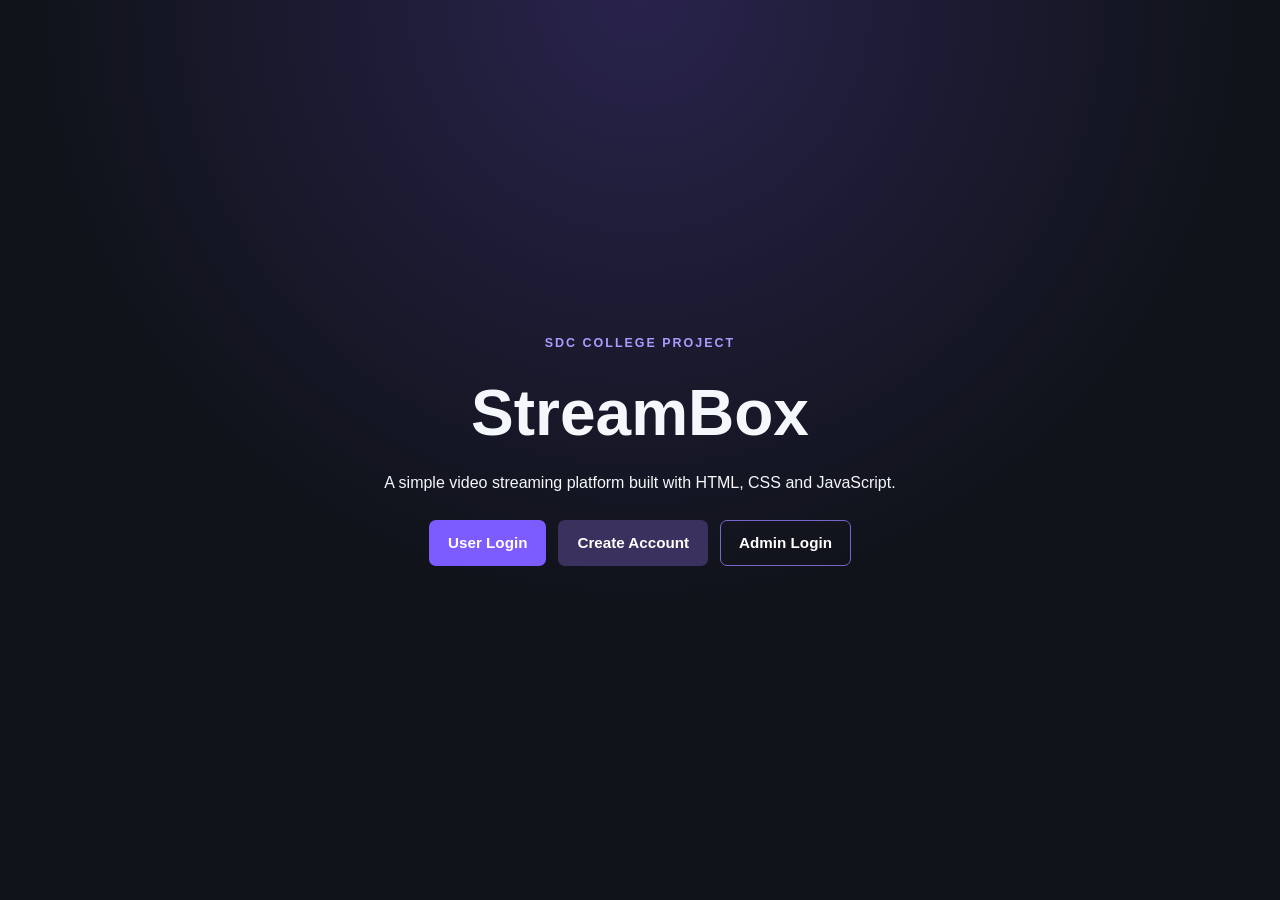
<file: index.html>
<!DOCTYPE html>
<html lang="en">
<head>
  <meta charset="UTF-8">
  <meta name="viewport" content="width=device-width, initial-scale=1.0">
  <title>StreamBox</title>
  <link rel="stylesheet" href="css/style.css">
</head>
<body class="landing">
  <main class="landing-card">
    <p class="eyebrow">SDC COLLEGE PROJECT</p>
    <h1>StreamBox</h1>
    <p>A simple video streaming platform built with HTML, CSS and JavaScript.</p>
    <div class="button-row">
      <a class="button primary" href="login.html">User Login</a>
      <a class="button secondary" href="signup.html">Create Account</a>
      <a class="button outline" href="admin-login.html">Admin Login</a>
    </div>
  </main>
</body>
</html>
</file>
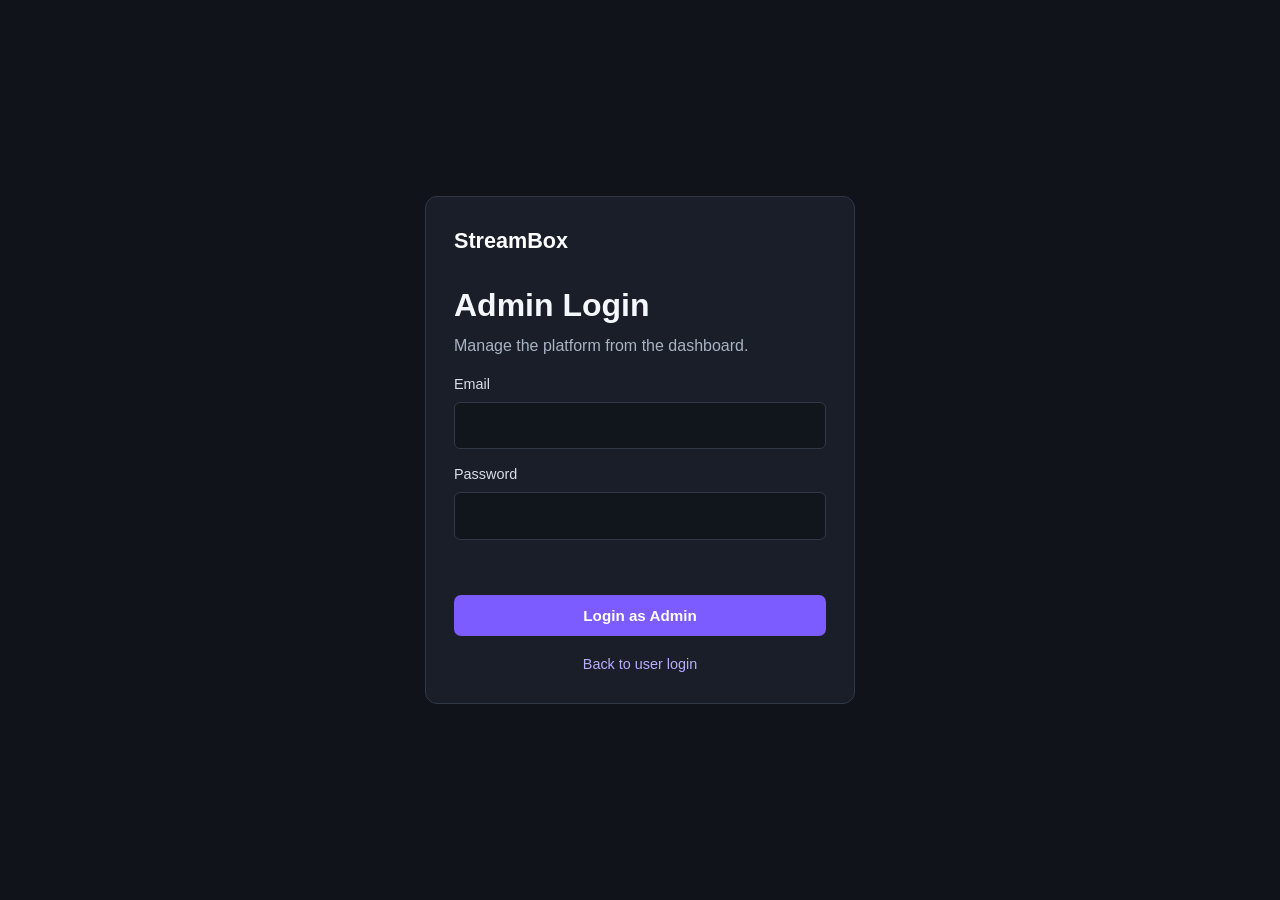
<file: admin-dashboard.html>
<!DOCTYPE html>
<html lang="en">
<head>
  <meta charset="UTF-8">
  <meta name="viewport" content="width=device-width, initial-scale=1.0">
  <title>Admin Dashboard - StreamBox</title>
  <link rel="stylesheet" href="css/style.css">
</head>
<body>
  <header class="navbar">
    <a class="logo" href="admin-dashboard.html">StreamBox Admin</a>
    <nav>
      <button id="adminLogout" class="link-button">Logout</button>
    </nav>
  </header>

  <main class="container">
    <h1>Admin Dashboard</h1>

    <!-- JavaScript places the four statistics inside this section. -->
    <section id="stats" class="stats-grid"></section>

    <div class="admin-layout">
      <section class="panel">
        <h2 id="formTitle">Add Video</h2>

        <form id="videoForm">
          <input id="videoId" type="hidden">

          <label>
            Title
            <input id="videoTitle" required>
          </label>

          <label>
            Description
            <textarea id="videoDescription" required></textarea>
          </label>

          <label>
            Category
            <input id="videoCategory" required>
          </label>

          <label>
            Thumbnail URL
            <input id="videoThumbnail" required>
          </label>

          <label>
            Video URL
            <input id="videoUrl" required>
          </label>

          <label>
            Duration
            <input id="videoDuration" placeholder="05:30" required>
          </label>

          <button class="button primary" type="submit">Save Video</button>
          <button id="cancelEdit" class="button outline hidden" type="button">
            Cancel Edit
          </button>
        </form>

        <p id="adminVideoMessage" class="message"></p>
      </section>

      <section class="panel">
        <h2>All Videos</h2>
        <div id="adminVideos"></div>
      </section>
    </div>

    <section class="panel">
      <h2>Registered Users</h2>
      <div id="usersList"></div>
    </section>
  </main>

  <script src="js/auth.js"></script>
  <script src="js/videos.js"></script>
  <script src="js/admin.js"></script>
  <script src="js/main.js"></script>
</body>
</html>
</file>
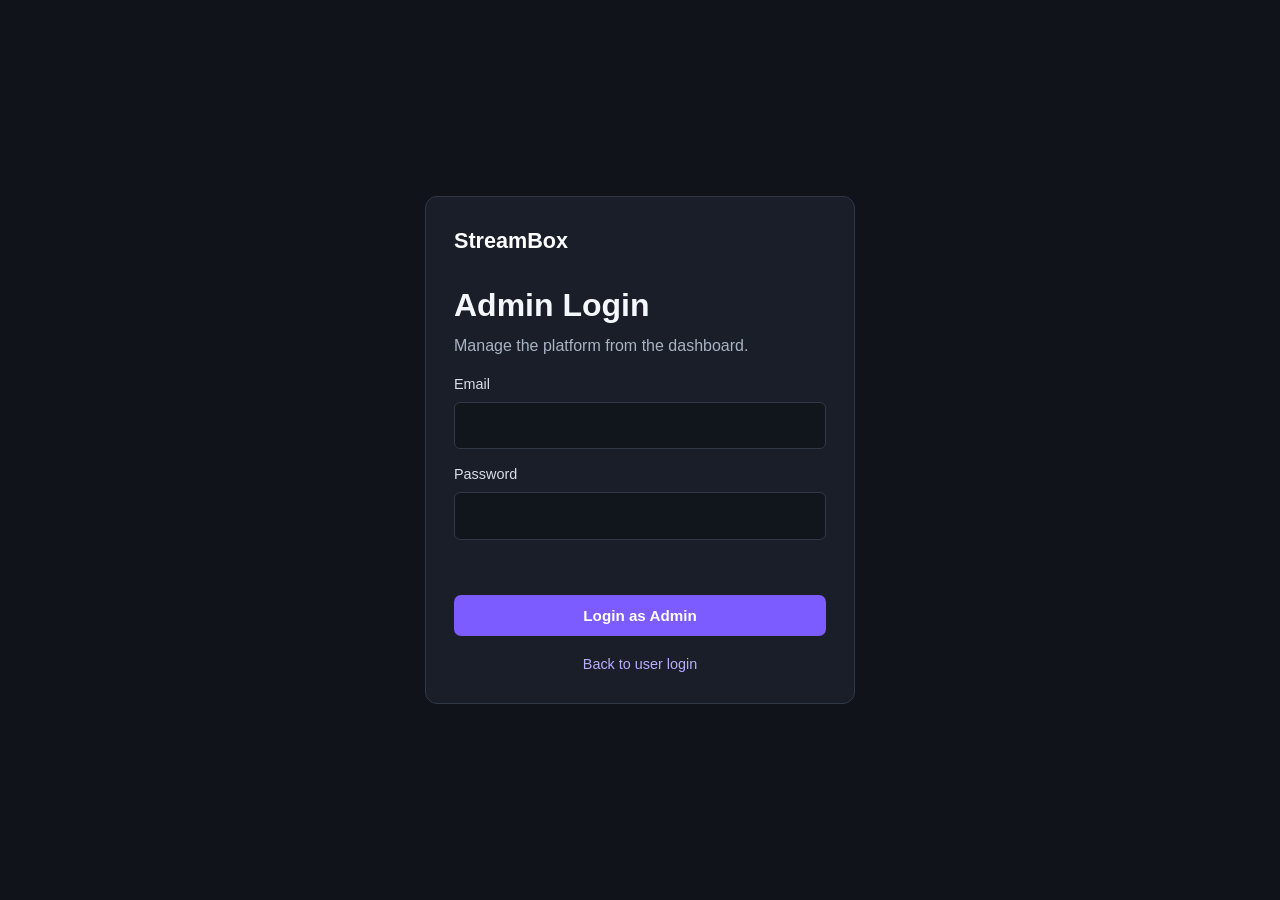
<file: admin-login.html>
<!DOCTYPE html>
<html lang="en">
<head>
  <meta charset="UTF-8">
  <meta name="viewport" content="width=device-width, initial-scale=1.0">
  <title>Admin Login - StreamBox</title>
  <link rel="stylesheet" href="css/style.css">
</head>
<body>
  <main class="form-page">
    <form id="adminLoginForm" class="form-card">
      <a class="logo" href="index.html">StreamBox</a>
      <h1>Admin Login</h1>
      <p class="muted">Manage the platform from the dashboard.</p>

      <label>
        Email
        <input id="adminEmail" type="email" required>
      </label>

      <label>
        Password
        <input id="adminPassword" type="password" required>
      </label>

      <p id="adminMessage" class="message"></p>
      <button class="button primary full" type="submit">Login as Admin</button>
      <p class="form-footer"><a href="login.html">Back to user login</a></p>
    </form>
  </main>

  <script src="js/auth.js"></script>
  <script src="js/main.js"></script>
</body>
</html>
</file>
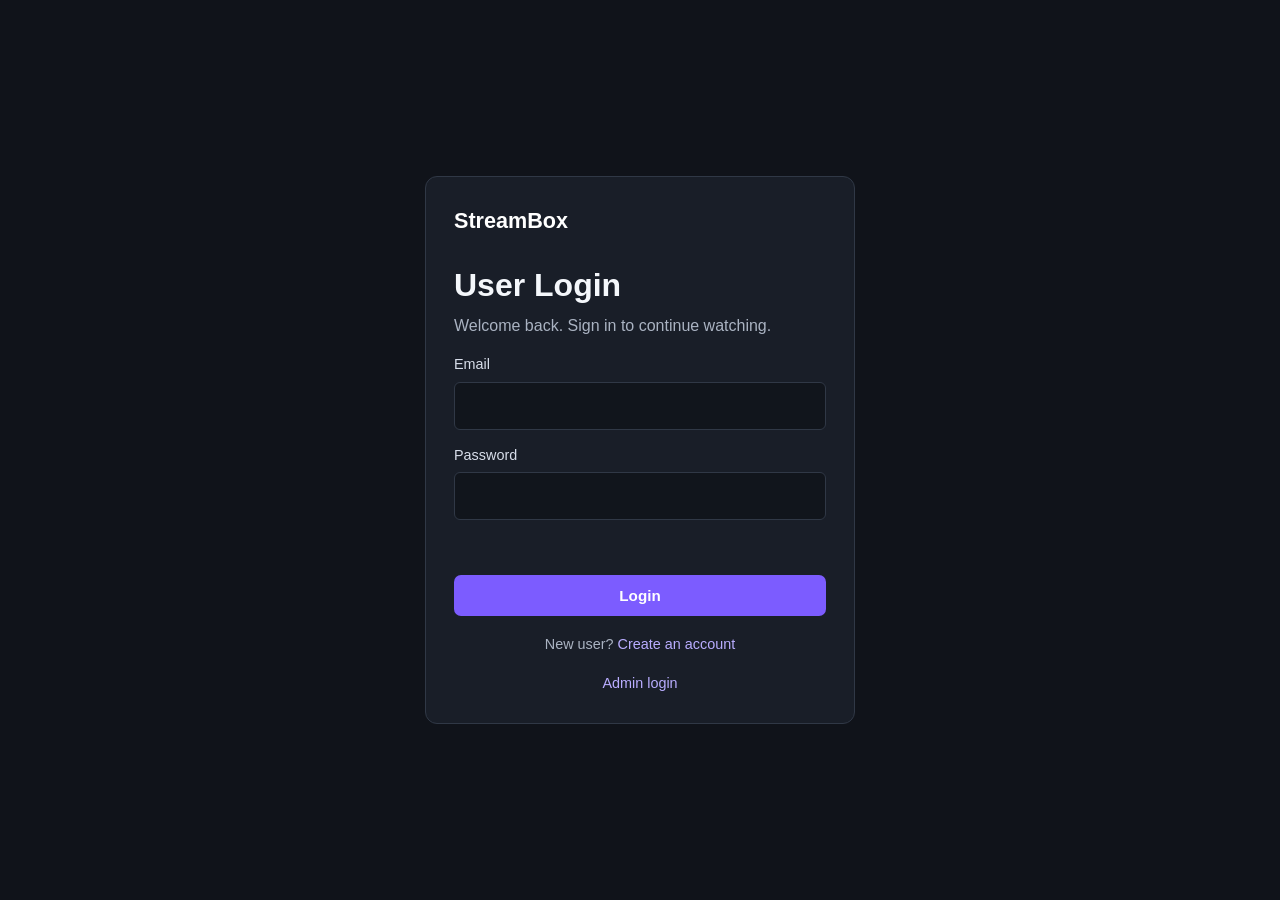
<file: home.html>
<!DOCTYPE html>
<html lang="en">
<head>
  <meta charset="UTF-8">
  <meta name="viewport" content="width=device-width, initial-scale=1.0">
  <title>Home - StreamBox</title>
  <link rel="stylesheet" href="css/style.css">
</head>
<body>
  <header class="navbar">
    <a class="logo" href="home.html">StreamBox</a>
    <nav>
      <a class="active" href="home.html">Home</a>
      <a href="watchlist.html">Watchlist</a>
      <a href="profile.html">Profile</a>
      <button id="logoutButton" class="link-button">Logout</button>
    </nav>
  </header>

  <main class="container">
    <section class="hero">
      <p class="eyebrow">WATCH SOMETHING GREAT</p>
      <h1>Find your next favourite video.</h1>
      <p>Browse simple, enjoyable videos in one place.</p>
    </section>

    <div class="toolbar">
      <input id="searchInput" type="search" placeholder="Search videos...">
      <div id="categoryButtons" class="category-list"></div>
    </div>

    <p id="homeMessage" class="message"></p>
    <section id="videoList" class="video-grid"></section>
  </main>

  <script src="js/auth.js"></script>
  <script src="js/videos.js"></script>
  <script src="js/user.js"></script>
  <script src="js/main.js"></script>
</body>
</html>
</file>
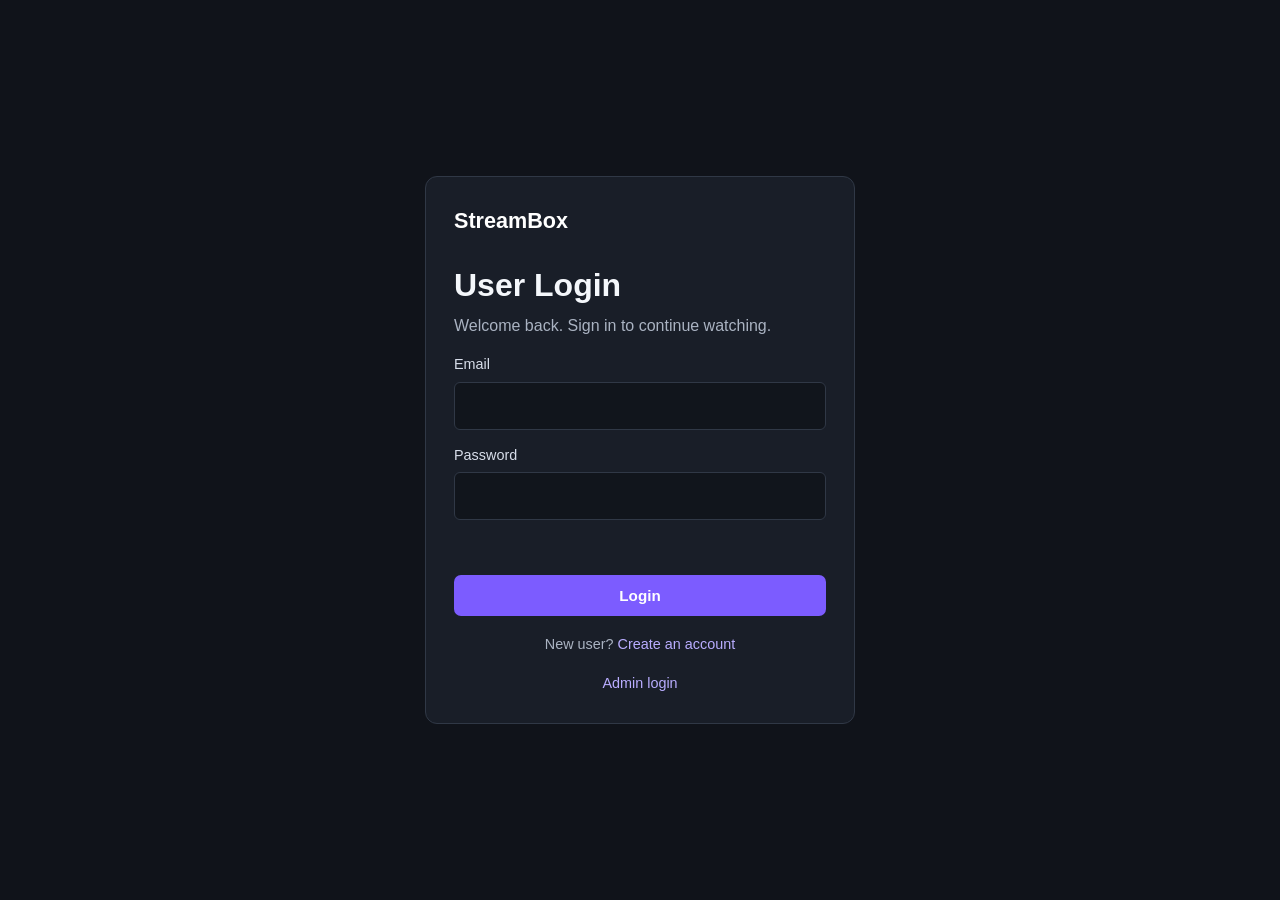
<file: login.html>
<!DOCTYPE html>
<html lang="en">
<head>
  <meta charset="UTF-8">
  <meta name="viewport" content="width=device-width, initial-scale=1.0">
  <title>User Login - StreamBox</title>
  <link rel="stylesheet" href="css/style.css">
</head>
<body>
  <main class="form-page">
    <form id="loginForm" class="form-card">
      <a class="logo" href="index.html">StreamBox</a>
      <h1>User Login</h1>
      <p class="muted">Welcome back. Sign in to continue watching.</p>

      <label>
        Email
        <input id="email" type="email" required>
      </label>

      <label>
        Password
        <input id="password" type="password" required>
      </label>

      <p id="message" class="message"></p>
      <button class="button primary full" type="submit">Login</button>
      <p class="form-footer">New user? <a href="signup.html">Create an account</a></p>
      <p class="form-footer"><a href="admin-login.html">Admin login</a></p>
    </form>
  </main>

  <script src="js/auth.js"></script>
  <script src="js/main.js"></script>
</body>
</html>
</file>
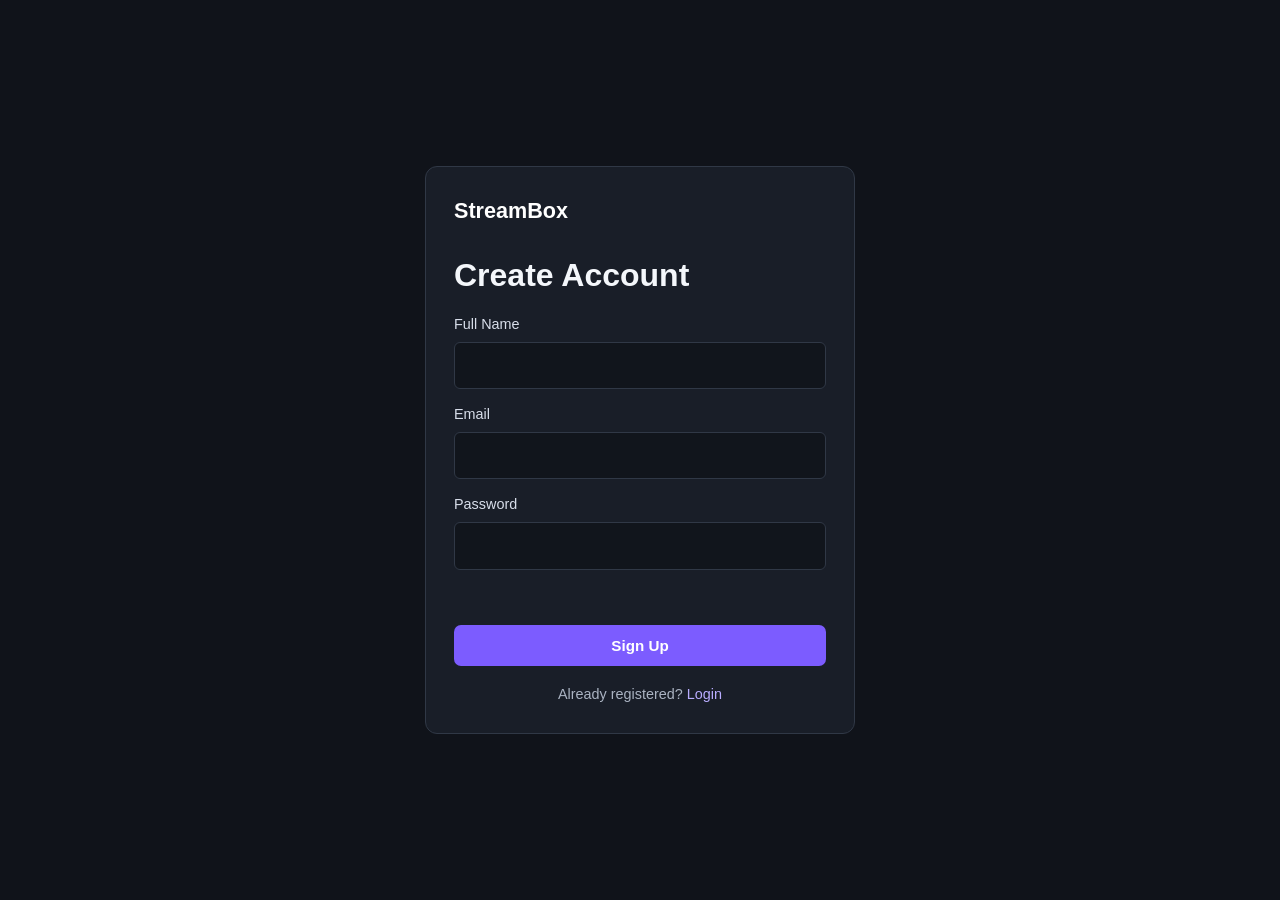
<file: signup.html>
<!DOCTYPE html>
<html lang="en">
<head>
  <meta charset="UTF-8">
  <meta name="viewport" content="width=device-width, initial-scale=1.0">
  <title>Sign Up - StreamBox</title>
  <link rel="stylesheet" href="css/style.css">
</head>
<body>
  <main class="form-page">
    <form id="signupForm" class="form-card">
      <a class="logo" href="index.html">StreamBox</a>
      <h1>Create Account</h1>

      <label>
        Full Name
        <input id="name" type="text" required>
      </label>

      <label>
        Email
        <input id="email" type="email" required>
      </label>

      <label>
        Password
        <input id="password" type="password" minlength="4" required>
      </label>

      <p id="message" class="message"></p>
      <button class="button primary full" type="submit">Sign Up</button>
      <p class="form-footer">Already registered? <a href="login.html">Login</a></p>
    </form>
  </main>

  <script src="js/auth.js"></script>
  <script src="js/main.js"></script>
</body>
</html>
</file>
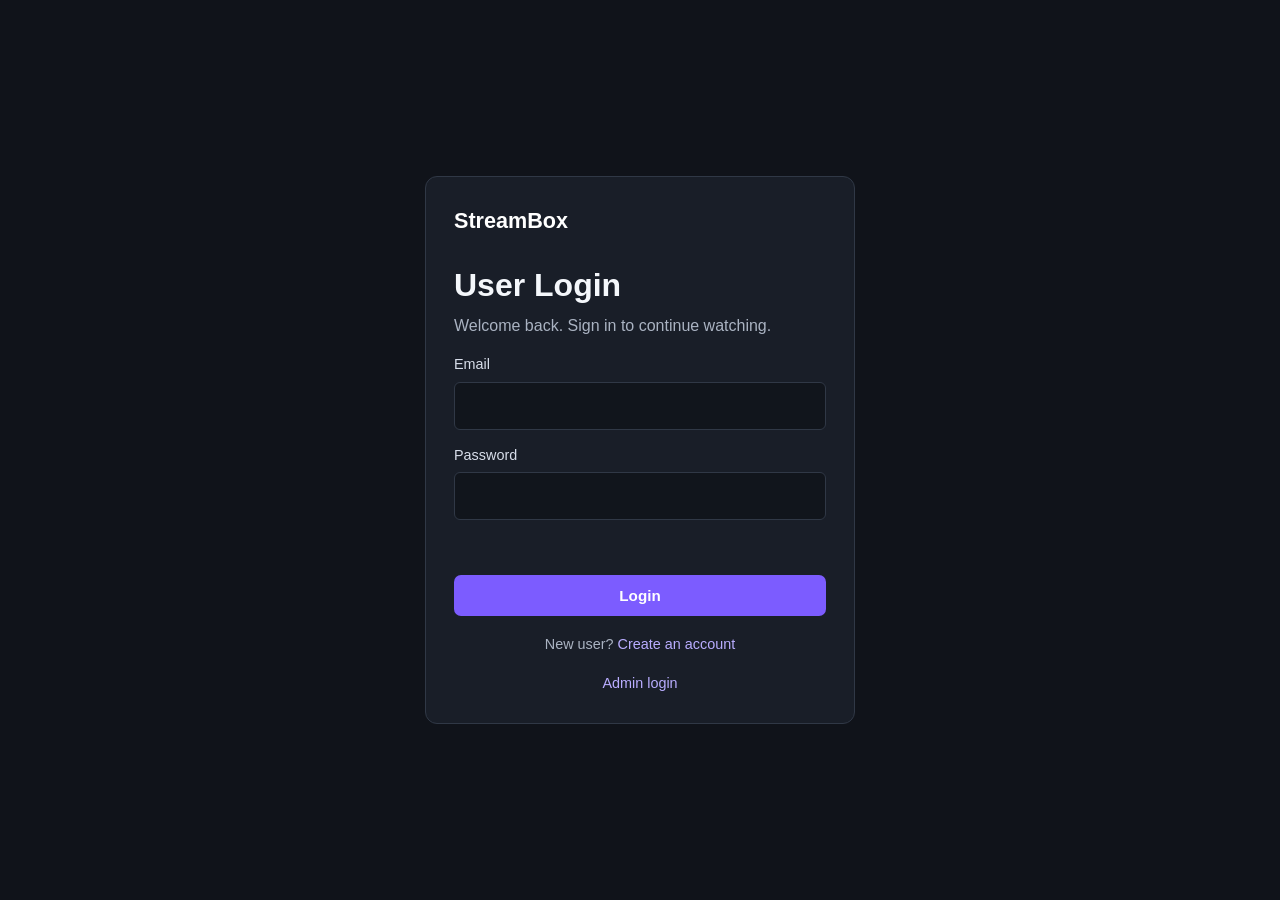
<file: watchlist.html>
<!DOCTYPE html>
<html lang="en">
<head>
  <meta charset="UTF-8">
  <meta name="viewport" content="width=device-width, initial-scale=1.0">
  <title>Watchlist - StreamBox</title>
  <link rel="stylesheet" href="css/style.css">
</head>
<body>
  <header class="navbar">
    <a class="logo" href="home.html">StreamBox</a>
    <nav>
      <a href="home.html">Home</a>
      <a class="active" href="watchlist.html">Watchlist</a>
      <a href="profile.html">Profile</a>
      <button id="logoutButton" class="link-button">Logout</button>
    </nav>
  </header>

  <main class="container">
    <h1>My Watchlist</h1>
    <p id="watchlistMessage" class="message"></p>
    <section id="watchlist" class="video-grid"></section>
  </main>

  <script src="js/auth.js"></script>
  <script src="js/videos.js"></script>
  <script src="js/user.js"></script>
  <script src="js/main.js"></script>
</body>
</html>
</file>
<file: css/style.css>
:root {
  --bg: #10131a;
  --panel: #191e28;
  --panel-light: #222936;
  --text: #f4f7fb;
  --muted: #aab3c2;
  --accent: #7c5cff;
  --danger: #71313d;
  --border: #303846;
}

* {
  box-sizing: border-box;
}

body {
  margin: 0;
  background: var(--bg);
  color: var(--text);
  font-family: Arial, sans-serif;
  line-height: 1.5;
}

a {
  color: #b9adff;
  text-decoration: none;
}

h1,
h2,
p {
  margin-top: 0;
}

.logo {
  color: white;
  font-size: 1.35rem;
  font-weight: bold;
}

.navbar {
  min-height: 68px;
  padding: 0 5%;
  display: flex;
  align-items: center;
  justify-content: space-between;
  background: #151922;
  border-bottom: 1px solid var(--border);
}

nav {
  display: flex;
  align-items: center;
  gap: 20px;
}

nav a {
  color: var(--muted);
}

nav a.active,
nav a:hover,
.link-button:hover {
  color: white;
}

.link-button {
  background: none;
  border: 0;
  color: var(--muted);
  font: inherit;
  cursor: pointer;
}

.container {
  width: min(1120px, 90%);
  margin: 36px auto;
}

.landing {
  min-height: 100vh;
  display: grid;
  place-items: center;
  background: radial-gradient(circle at top, #29234c, var(--bg) 55%);
}

.landing-card {
  max-width: 650px;
  padding: 40px;
  text-align: center;
}

.landing h1 {
  margin-bottom: 10px;
  font-size: 4rem;
}

.eyebrow {
  color: #a99cff;
  font-size: 0.78rem;
  font-weight: bold;
  letter-spacing: 2px;
}

.button {
  display: inline-block;
  padding: 11px 18px;
  border: 1px solid transparent;
  border-radius: 7px;
  cursor: pointer;
  font-size: 0.95rem;
  font-weight: bold;
}

.button.primary {
  background: var(--accent);
  color: white;
}

.button.secondary {
  background: #3b315f;
  color: white;
}

.button.outline {
  background: transparent;
  border-color: #7766cc;
  color: white;
}

.button:hover {
  filter: brightness(1.15);
}

.button.full {
  width: 100%;
}

.button-row {
  display: flex;
  gap: 12px;
  justify-content: center;
  flex-wrap: wrap;
  margin-top: 25px;
}

.form-page {
  min-height: 100vh;
  display: grid;
  place-items: center;
  padding: 20px;
}

.form-card,
.panel,
.profile-card {
  padding: 28px;
  background: var(--panel);
  border: 1px solid var(--border);
  border-radius: 12px;
}

.form-card {
  width: min(430px, 100%);
}

.form-card h1 {
  margin: 24px 0 5px;
}

.muted,
.video-meta,
.user-row {
  color: var(--muted);
}

label {
  display: block;
  margin: 15px 0;
  color: #d8deea;
  font-size: 0.9rem;
}

input,
textarea {
  display: block;
  width: 100%;
  margin-top: 6px;
  padding: 12px;
  background: #11151c;
  border: 1px solid var(--border);
  border-radius: 6px;
  color: white;
  font: inherit;
}

textarea {
  min-height: 90px;
  resize: vertical;
}

.form-footer {
  margin: 18px 0 0;
  color: var(--muted);
  font-size: 0.9rem;
  text-align: center;
}

.message {
  min-height: 24px;
  color: #ffbf69;
}

.hero {
  margin-bottom: 25px;
  padding: 44px;
  background: linear-gradient(110deg, #28204e, #1d2939);
  border-radius: 14px;
}

.hero h1 {
  max-width: 550px;
  font-size: 2.3rem;
}

.toolbar,
.category-list,
.card-actions {
  display: flex;
  flex-wrap: wrap;
}

.toolbar {
  align-items: center;
  gap: 15px;
  margin-bottom: 20px;
}

.toolbar input {
  max-width: 440px;
  margin: 0;
}

.category-list {
  gap: 8px;
}

.category-list button {
  padding: 8px 13px;
  background: var(--panel-light);
  border: 1px solid var(--border);
  border-radius: 20px;
  color: var(--muted);
  cursor: pointer;
}

.category-list button.selected {
  background: var(--accent);
  color: white;
}

.video-grid {
  display: grid;
  grid-template-columns: repeat(auto-fit, minmax(240px, 1fr));
  gap: 20px;
}

.video-card {
  overflow: hidden;
  background: var(--panel);
  border: 1px solid var(--border);
  border-radius: 10px;
}

.video-card img {
  display: block;
  width: 100%;
  height: 145px;
  object-fit: cover;
}

.video-card-content {
  padding: 15px;
}

.video-card h3 {
  margin: 0 0 5px;
  font-size: 1.05rem;
}

.video-meta {
  font-size: 0.85rem;
}

.card-actions {
  gap: 8px;
  margin-top: 14px;
}

.small-button {
  padding: 8px 10px;
  background: var(--panel-light);
  border: 0;
  border-radius: 5px;
  color: white;
  cursor: pointer;
}

.small-button.primary {
  background: var(--accent);
}

.small-button.danger {
  background: var(--danger);
}

.watch-page video {
  width: 100%;
  max-height: 570px;
  background: #000;
  border-radius: 10px;
}

.watch-page h1 {
  margin: 24px 0 8px;
}

.profile-card {
  max-width: 600px;
}

.profile-row {
  padding: 15px 0;
  border-bottom: 1px solid var(--border);
}

.profile-row:last-child {
  border: 0;
}

.stats-grid {
  display: grid;
  grid-template-columns: repeat(4, 1fr);
  gap: 15px;
  margin: 25px 0;
}

.stat {
  padding: 20px;
  background: var(--panel);
  border: 1px solid var(--border);
  border-radius: 10px;
}

.stat strong {
  display: block;
  color: #b9adff;
  font-size: 2rem;
}

.admin-layout {
  display: grid;
  grid-template-columns: 1fr 1.5fr;
  gap: 20px;
  margin-bottom: 20px;
}

.admin-video {
  display: flex;
  align-items: center;
  gap: 12px;
  padding: 12px 0;
  border-bottom: 1px solid var(--border);
}

.admin-video img {
  width: 90px;
  height: 55px;
  object-fit: cover;
  border-radius: 5px;
}

.admin-video-info {
  flex: 1;
}

.user-row {
  padding: 12px 0;
  border-bottom: 1px solid var(--border);
}

.hidden {
  display: none !important;
}

@media (max-width: 700px) {
  .navbar {
    align-items: flex-start;
    flex-direction: column;
    gap: 15px;
    padding: 16px 5%;
  }

  nav {
    flex-wrap: wrap;
    gap: 12px;
  }

  .landing h1 {
    font-size: 3rem;
  }

  .stats-grid {
    grid-template-columns: repeat(2, 1fr);
  }

  .admin-layout {
    grid-template-columns: 1fr;
  }
}
</file>
